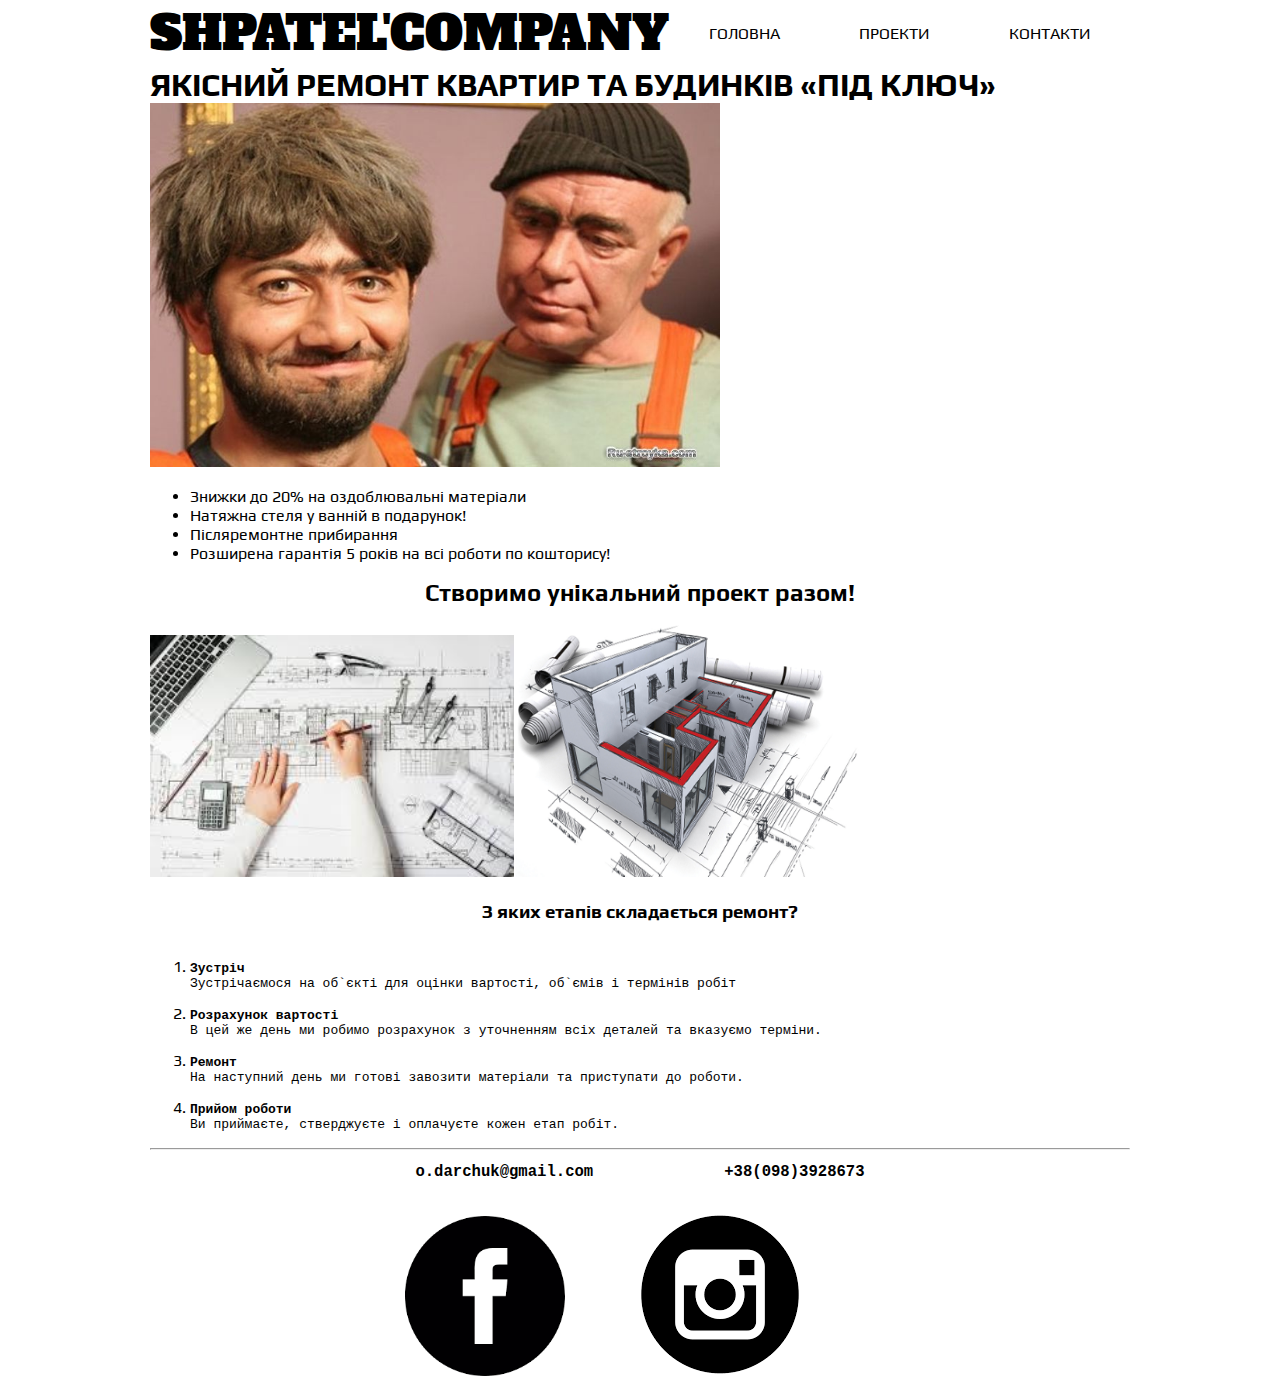
<file: index.html>
<!doctype html>
<html lang="uk">

<head>
	<meta charset="utf-8">
	<link href="css/proekt.css" rel="stylesheet">
	<title>Якісний ремонт</title>
	<link rel="shortcut icon" href="img/hammer.ico" type="image/x-icon">
</head>

<body>
	<header class="top-header">
		<nav>
			<p class="logo">SHPATEL'COMPANY</p>
			<ul class="top-menu">
				<li>
					<a href="#Головна">Головна</a>
				</li>
				<li>
					<a href="portfolio.html">Проекти</a>
				</li>
				<li>
					<a href="contact.html">Контакти</a>
				</li>
			</ul>
		</nav>
	</header>

	<h1>ЯКІСНИЙ РЕМОНТ КВАРТИР ТА БУДИНКІВ «ПІД КЛЮЧ»</h1>
	<p><img src="img/workmen.jpg" width="570" height="364" alt="workmen">
	</p>

	<ul>
		<li>Знижки до 20% на оздоблювальні матеріали</li>
		<li>Натяжна стеля у ванній в подарунок!</li>
		<li>Післяремонтне прибирання</li>
		<li>Розширена гарантія 5 років на всі роботи по кошторису!</li>
	</ul>
	<h2 align="center">Створимо унікальний проект разом!</h2><br>
	<p><img src="img/drawing.jpg" width="364" alt="drawing"><img src="img/building.jpg" width="361" height="252" alt="building"></p><br>
	<h3 align="center">З яких етапів складається ремонт?</h3><br>
	<ol>
		<li>
			<pre><b>Зустріч</b>
Зустрічаємося на об`єкті для оцінки вартості, об`ємів і термінів робіт</pre>
		</li>
		<li>
			<pre><b>Розрахунок вартості</b>
В цей же день ми робимо розрахунок з уточненням всіх деталей та вказуємо терміни.</pre>
		</li>
		<li>
			<pre><b>Ремонт</b>
На наступний день ми готові завозити матеріали та приступати до роботи.</pre>
		</li>
		<li>
			<pre><b>Прийом роботи</b>
Ви приймаєте, стверджуєте і оплачуєте кожен етап робіт.</pre>
		</li>
	</ol>
	<hr>
	<footer>
		<h4 align="center"><pre><big>o.darchuk@gmail.com              +38(098)3928673</big></pre></h4><br>
		<p align="center"><a href="https://www.facebook.com/sasha.darchuk"><img src="img/facebook.png" height="160" alt="fecebook"></a><a href="https://www.instagram.com/darchuk1/?hl=uk"><img src="img/instagram.png" alt="instagram"></a>
		</p>

	</footer>
</body>

</html>
</file>
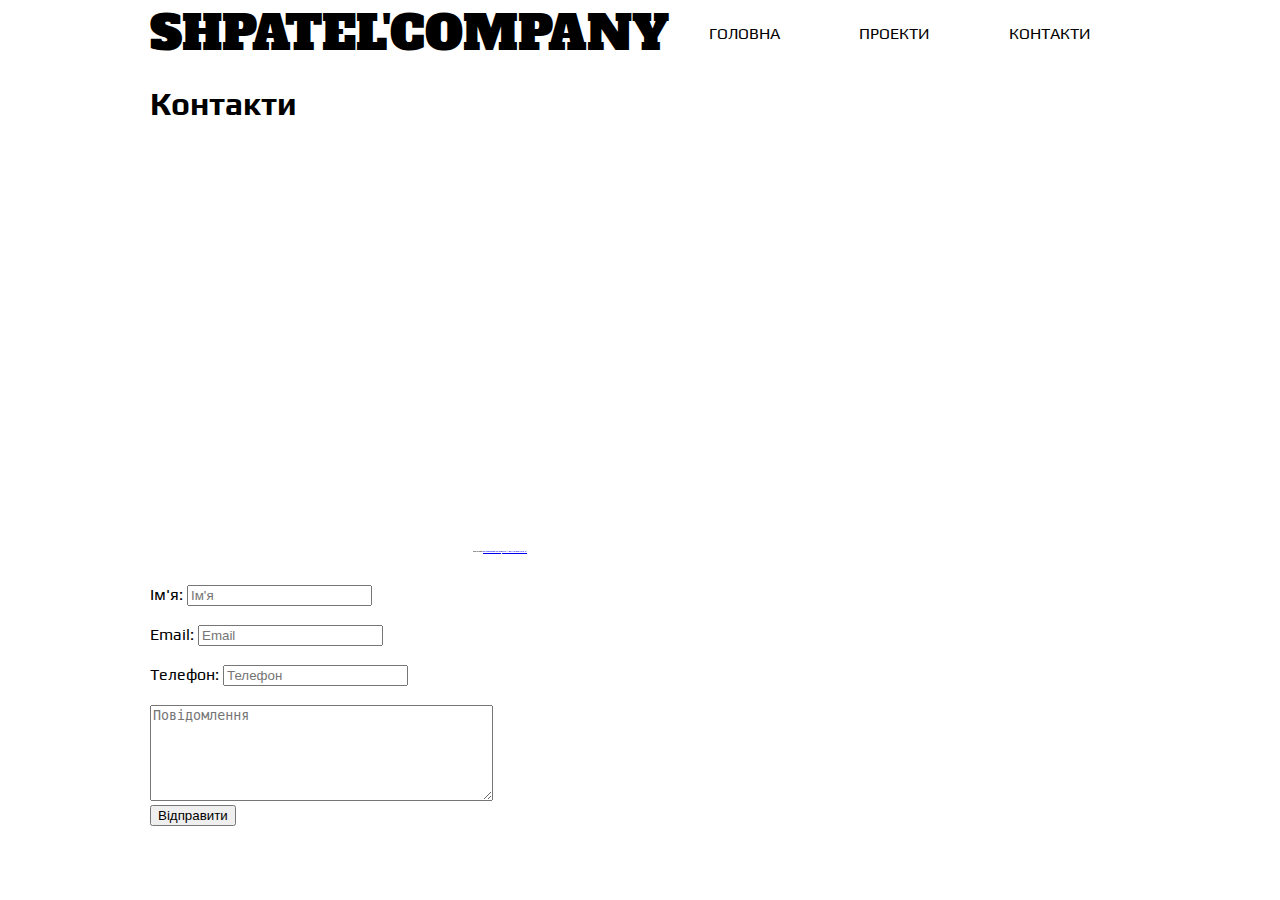
<file: contact.html>
<!doctype html>
<html lang="uk">

<head>
	<meta charset="utf-8">
	<link href="css/proekt.css" rel="stylesheet">
	<title>Якісний ремонт</title>
	<link rel="shortcut icon" href="img/hammer.ico" type="image/x-icon">
</head>

<body>
	<header class="top-header">
		<nav>
			<p class="logo">SHPATEL'COMPANY</p>
			<ul class="top-menu">
				<li>
					<a href="index.html">Головна</a>
				</li>
				<li>
					<a href="portfolio.html">Проекти</a>
				</li>
				<li>
					<a href="#Контакти">Контакти</a>
				</li>
			</ul>
		</nav><br>
		<h1>Контакти</h1>
	</header>
	<form action="https://formspree.io/o.darchuk@gmail.com" method="POST">
		<div style="overflow:hidden;width: 700px;position: relative;"><iframe width="700" height="440" src="https://maps.google.com/maps?width=700&amp;height=440&amp;hl=en&amp;q=Maloholoskivska%20St%2C%20Lviv%2C%20Ukraine+(Maloholoskivska%20St)&amp;ie=UTF8&amp;t=&amp;z=14&amp;iwloc=B&amp;output=embed" frameborder="0"
			 scrolling="no" marginheight="0" marginwidth="0"></iframe>
			<div style="position: absolute;width: 80%;bottom: 10px;left: 0;right: 0;margin-left: auto;margin-right: auto;color: #000;text-align: center;"><small style="line-height: 1.8;font-size: 2px;background: #fff;">Powered by <a href="https://embedgooglemaps.com/en/">embedgooglemaps EN</a> & <a href="https://iamsterdamcard.it">http://iamsterdamcard.it/</a></small></div>
			<style>
				#gmap_canvas img {
					max-width: none!important;
					background: none!important
				}
			</style>
		</div><br />
		<Label>Ім'я:
<input type="text" placeholder="Ім'я">
	</label><br><br>
		<label>Email:
	<input type="email" placeholder="Email">
</label><br><br>
		<label>Телефон:
<input type="text" placeholder="Телефон">
</label><br><br>
		<textarea name="Повідомлення" cols="40" rows="6" placeholder="Повідомлення"></textarea>
		<p style="text-align: left"><button co>Відправити</button></p>
</body>

</html>
</file>
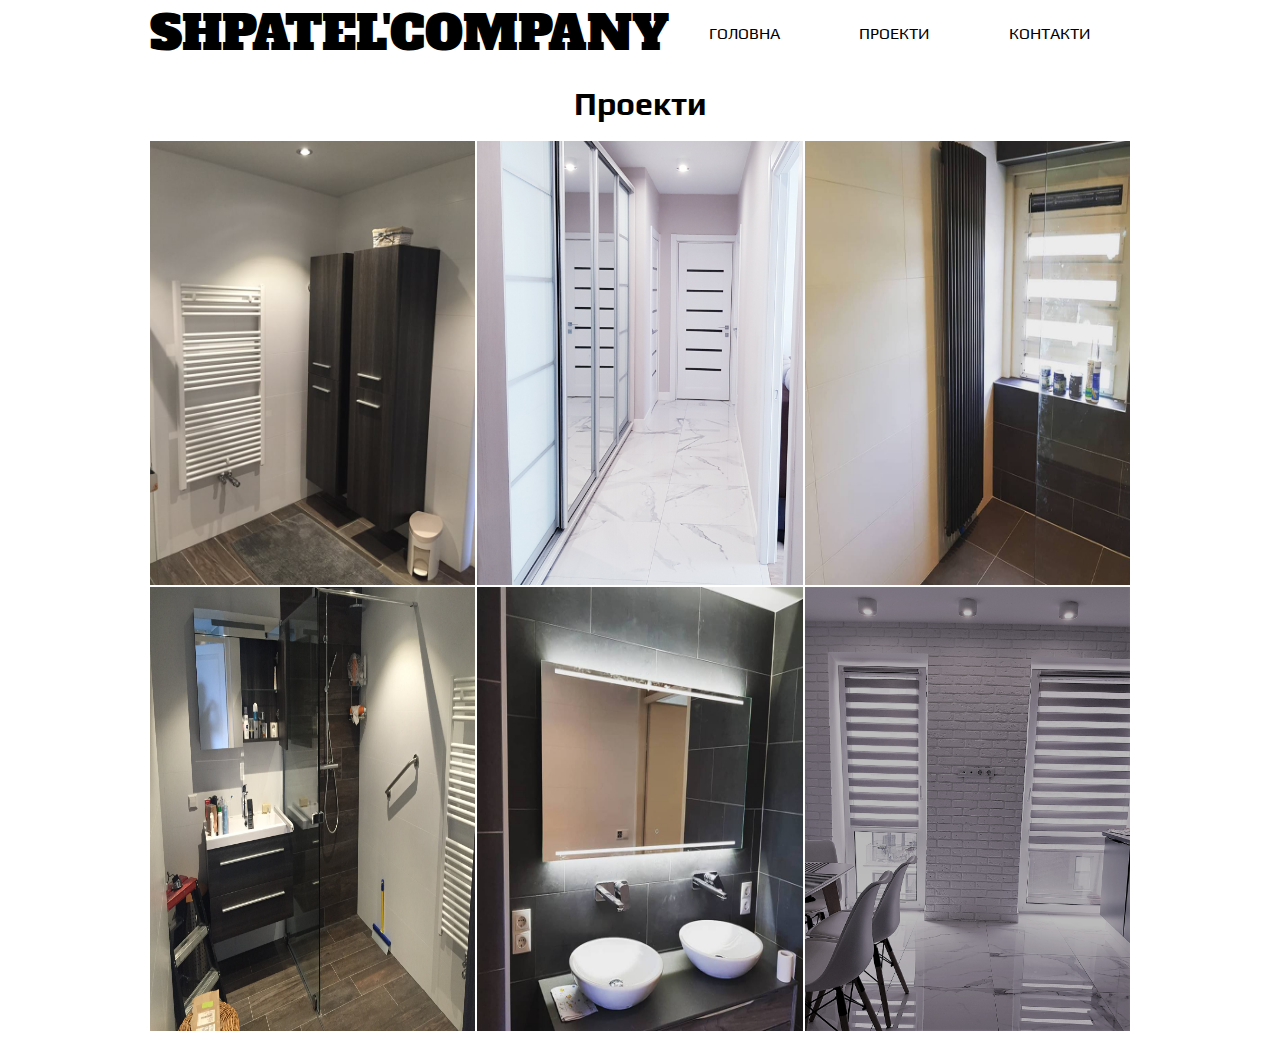
<file: portfolio.html>
<!doctype html>
<html lang="uk">

<head>
	<meta charset="utf-8">
	<link href="css/proekt.css" rel="stylesheet">
	<title>Якісний ремонт</title>
	<link rel="shortcut icon" href="img/hammer.ico" type="image/x-icon">
</head>

<body>
	<header class="top-header">
		<nav>
			<p class="logo">SHPATEL'COMPANY</p>
			<ul class="top-menu">
				<li>
					<a href="index.html">Головна</a>
				</li>
				<li>
					<a href="#Проекти">Проекти</a>
				</li>
				<li>
					<a href="contact.html">Контакти</a>
				</li>
			</ul>
		</nav>
	</header><br>

	<h1 id="secondpage">Проекти</h1><br>
	<div class="top-conteiner">
		<p class="conteiner"><img src="img/radiator.jpg" alt="radiator" width="59%" height="444"></p>
		<p class="conteiner"><img src="img/corridor.jpg" alt="corridor" width="59%" height="444"></p>
		<p class="conteiner"><img src="img/toilet.jpg" alt="toilet" width="59%" height="444"></p>
		<p class="conteiner"><img src="img/shower.jpg" alt="shower" width="59%" height="444"></p>
		<p class="conteiner"><img src="img/mirror.jpg" alt="mirror" width="59%" height="444"></p>
		<p class="conteiner"><img src="img/kitchen.jpg" alt="kitchen" width="59%" height="444"></p>
	</div>
</body>

</html>
</file>
<file: css/proekt.css>
@import url('https://fonts.googleapis.com/css?family=Alfa+Slab+One|Play&display=swap');

:root {
	--main-color: black;
	--accent-color: red;
	font-family: 'Play', sans-serif;
}
body {
	max-width: 980px;
    margin: auto;
}

body {
    max-width: 980px;
    margin: auto;
}

h1, h2, h3, h4, h5, h6, header, main, footer, nav, p {
    margin: 0;
    padding: 0;
}

.top-header .logo {
	font-family: 'Alfa Slab One', cursive;
	font-size: 3rem;
	text-align: center;
}
	
.top-header .top-menu {
    display: flex;
    justify-content: space-around;
    padding: 0;
    flex: 1;
}

.top-header .top-menu li {
    list-style-type: none;
}
.top-header .top-menu li a {
    text-transform: uppercase;
    text-decoration: none;
    border: 1px solid white;
    padding: 2px;
    color: var(--main-color);
 }
@media (min-width: 600px) {
    .top-header nav {
        display: flex;
        align-items: center;
    }
}
.top-conteiner .conteiner img {
	 width: 100%;
    display: block;
}
@media (min-width: 640px) {
    .top-conteiner {
        display: grid;
        grid-template-columns: 1fr 1fr;
        grid-gap: 2px;
		margin-bottom: 20px;
		}
	}
@media (min-width: 960px) {
    .top-conteiner {
        grid-template-columns: 1fr 1fr 1fr;
    }
}
@media (min-width: 980px) {
    .top-conteiner {
        grid-template-columns: repeat(3, 1fr);
    }
}
#secondpage {
	text-align: center;
	
}
</file>
